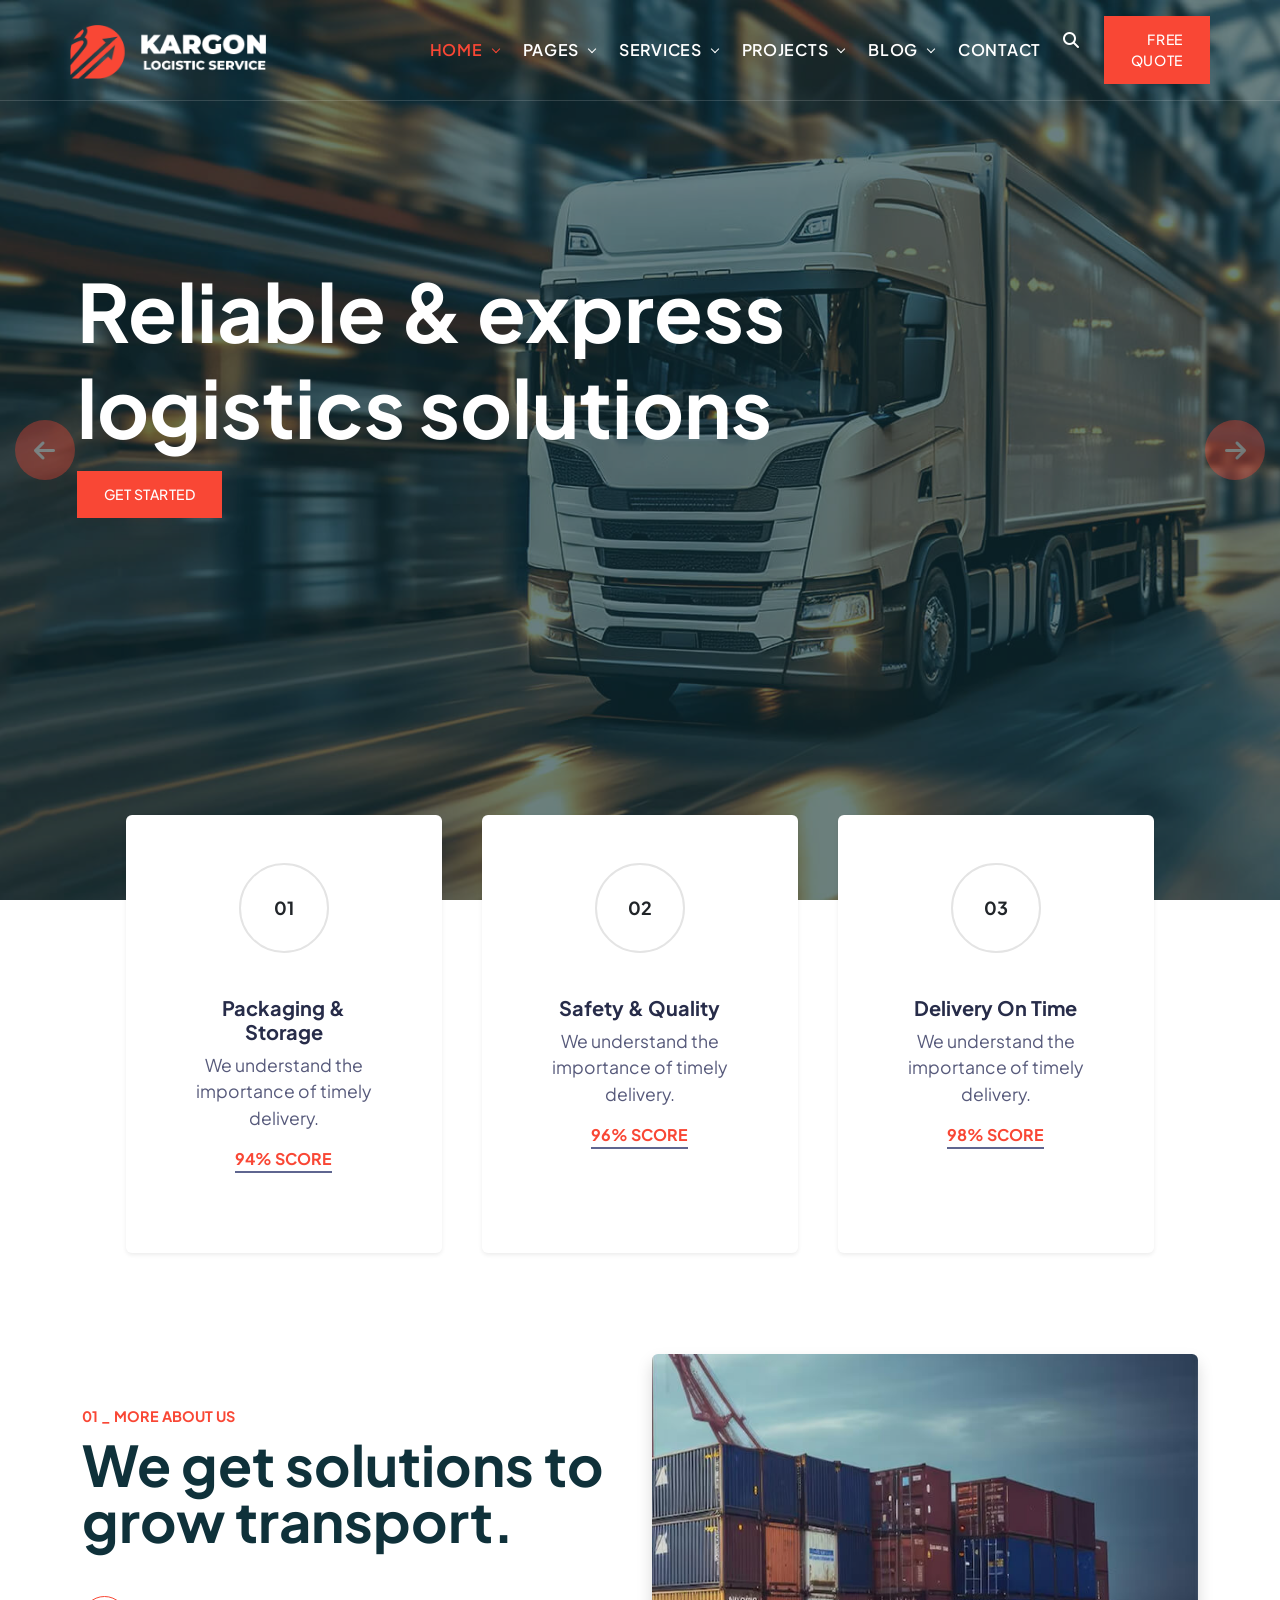
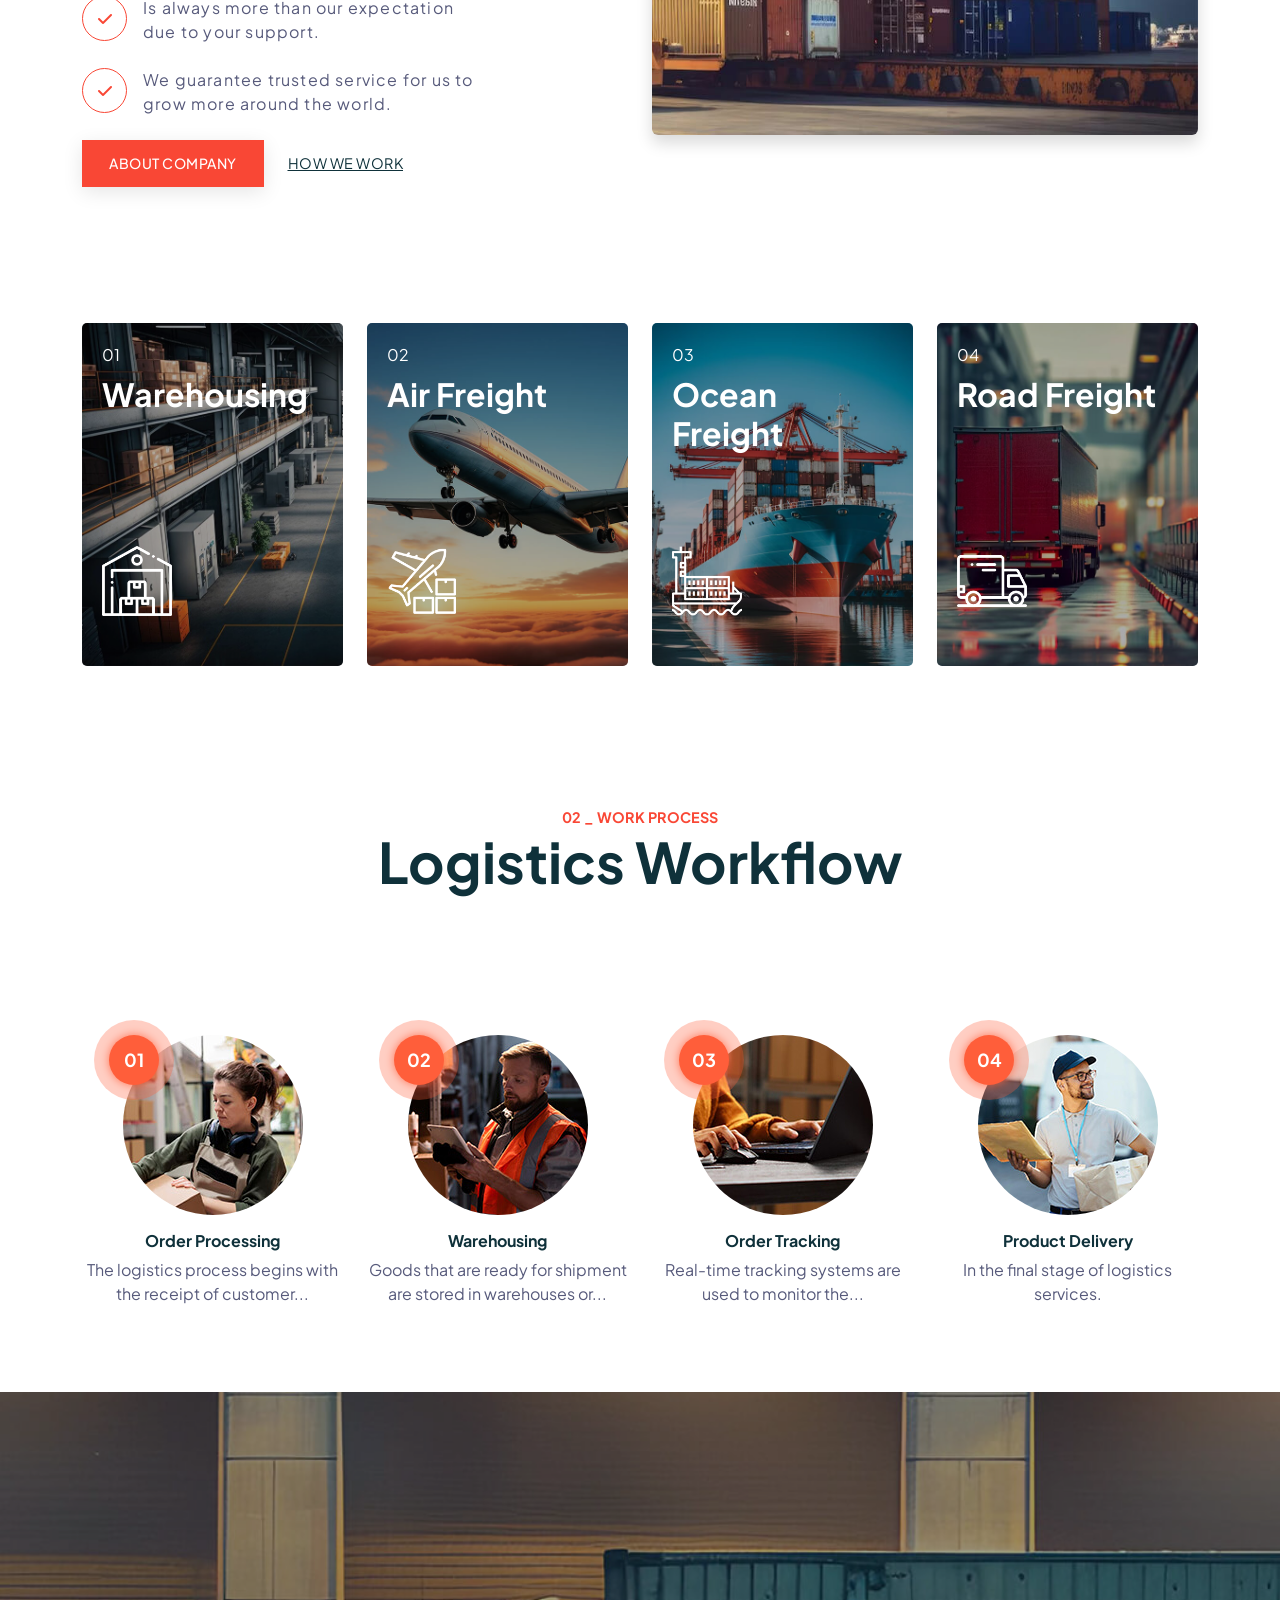
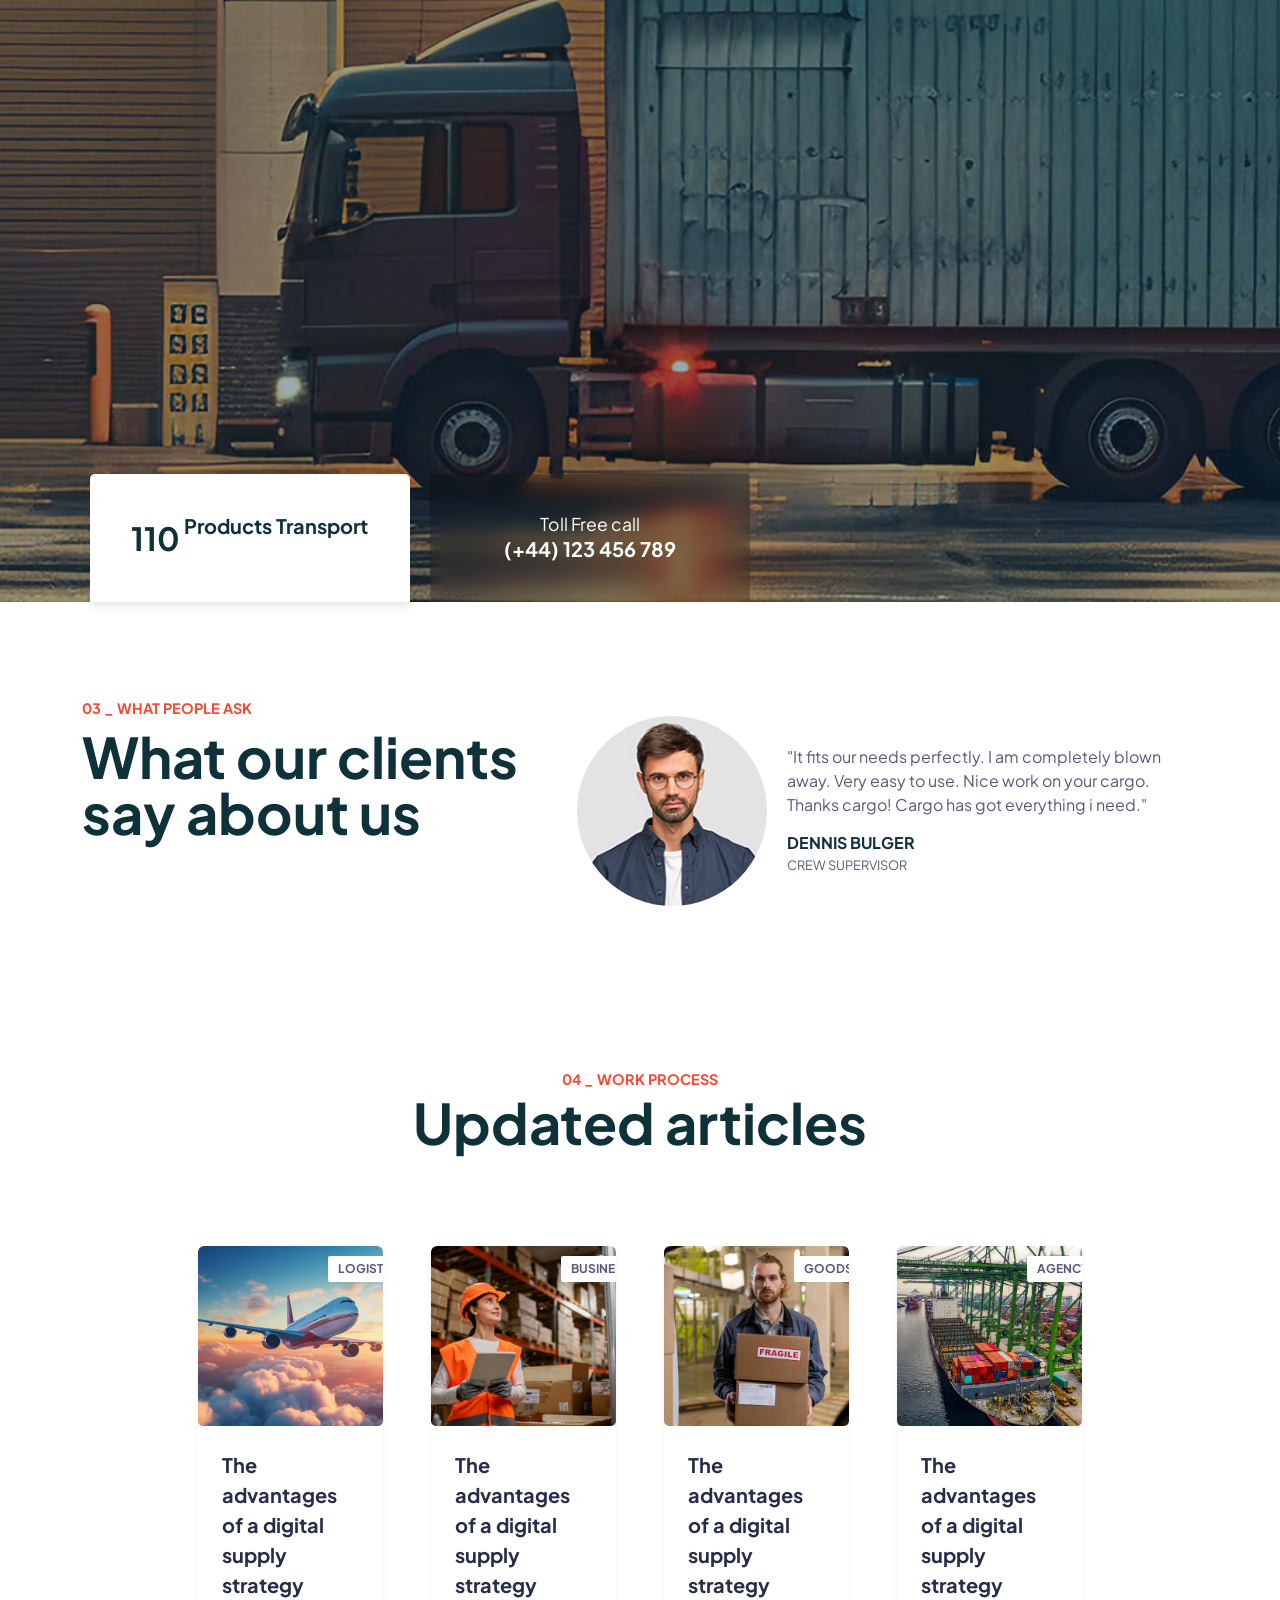
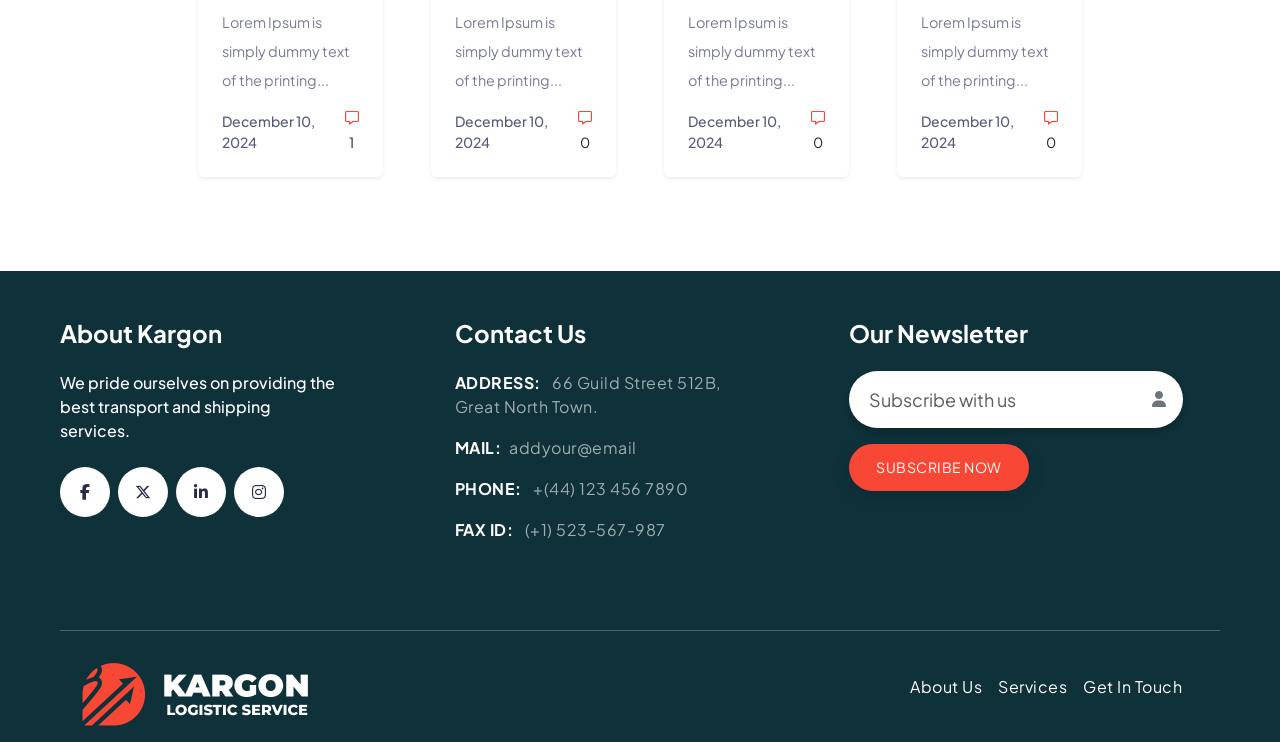
<file: index.html>
<!doctype html>
<html lang="en">

<head>
  <meta charset="utf-8">
  <meta name="viewport" content="width=device-width, initial-scale=1">
  <title>Website</title>
  <link href="https://cdn.jsdelivr.net/npm/bootstrap@5.3.3/dist/css/bootstrap.min.css" rel="stylesheet" />
  <link rel="stylesheet" href="https://cdnjs.cloudflare.com/ajax/libs/font-awesome/6.7.2/css/all.min.css">
  <link href="https://fonts.googleapis.com/css2?family=Inter:wght@100..900&family=Poppins:wght@100..900&display=swap"
    rel="stylesheet">
  <link rel="stylesheet" href="./css/style.css">
  <link rel="stylesheet" href="./css/media.css">
  <link rel="icon" type="image/x-icon" href="./images/fevicon.png">
</head>

<body>
  <!-- header start -->
  <header class="border-bottom border-color-light-white">
    <div class="container-sm px-0 py-2">
      <nav class="navbar navbar-expand-lg">
        <div class="row align-items-center w-100 d-flex justify-content-sm-between">
          <div class="col-6 col-md-3">
            <a class="navbar-brand" href="http://127.0.0.1:5500/">
              <img src="./images/Logo.png" alt="Logo" class="img-fluid mt-1">
            </a>
          </div>
          <div class="col-6 col-md-3 text-end d-lg-none">
            <span class="me-3">
              <i class="fa-solid fa-magnifying-glass mt-2 text-white"></i>
            </span>
            <button class="navbar-toggler custom-toggler border-0" type="button" data-bs-toggle="collapse"
              data-bs-target="#navbarNav" aria-controls="navbarNav" aria-expanded="false"
              aria-label="Toggle navigation">
              <span class="navbar-toggler-icon"></span>
            </button>
          </div>
          <div class="col-6 col-lg-6 collapse navbar-collapse" id="navbarNav">
            <ul class="navbar-nav me-auto  gap-4">
              <li class="nav-item dropdown">
                <a class="nav-link text-primary-hover text-uppercase downarrow active fw-semibold" href="#" id="navbarDropdownHome"
                  role="button" data-bs-toggle="dropdown" aria-expanded="false">
                  Home
                </a>
                <ul class="dropdown-menu" aria-labelledby="navbarDropdown1">
                  <li><a class="dropdown-item info-color fs-6 fw-semibold  active" href="#">Home 01</a></li>
                  <li><a class="dropdown-item info-color fs-6 fw-semibold" href="http://127.0.0.1:5500/Home2.html">Home 02 - Dark Menu</a></li>
                  <li><a class="dropdown-item info-color fs-6 fw-semibold" href="#">Home 03</a></li>
                </ul>
              </li>
              <li class="nav-item dropdown">
                <a class="nav-link text-primary-hover text-uppercase downarrow fw-semibold text-white text-primary-hover" href="#"
                  id="navbarDropdownHome" role="button" data-bs-toggle="dropdown" aria-expanded="false">
                  pages
                </a>
                <ul class="dropdown-menu" aria-labelledby="navbarDropdown2">
                  <li><a class="dropdown-item info-color fs-6 fw-semibold" href="#">About Us</a></li>
                  <li><a class="dropdown-item info-color fs-6 fw-semibold" href="#">Our History</a></li>
                  <li><a class="dropdown-item info-color fs-6 fw-semibold" href="#">Pricing</a></li>
                  <li><a class="dropdown-item info-color fs-6 fw-semibold" href="#">FAQ's</a></li>
                  <li>
                    <a class="dropdown-item info-color fs-6 fw-semibold" href="#">Our Team</a>
                    <ul class="dropdown-menu">
                      <li><a class="dropdown-item info-color fs-6 fw-semibold" href="#">Our Team</a></li>
                      <li><a class="dropdown-item info-color fs-6 fw-semibold" href="#">Team Details</a></li>
                    </ul>
                  </li>
                  <li><a class="dropdown-item info-color fs-6 fw-semibold" href="#">Testimonials</a></li>
                  <li><a class="dropdown-item info-color fs-6 fw-semibold" href="#">Clients</a></li>
                  <li><a class="dropdown-item info-color fs-6 fw-semibold" href="#">Others</a>
                    <ul class="dropdown-menu">
                      <li><a class="dropdown-item info-color fs-6 fw-semibold" href="#">Error 404 Page</a></li>
                      <li><a class="dropdown-item info-color fs-6 fw-semibold" href="#">Terms and Conditions</a></li>
                      <li><a class="dropdown-item info-color fs-6 fw-semibold" href="#">Privacy Policy</a></li>

                    </ul>
                  </li>
                </ul>
              </li>
              <li class="nav-item dropdown">
                <a class="nav-link text-primary-hover text-uppercase downarrow fw-semibold text-white text-primary-hover" href="#"
                  id="navbarDropdownHome" role="button" data-bs-toggle="dropdown" aria-expanded="false">
                  services
                </a>
                <ul class="dropdown-menu" aria-labelledby="navbarDropdown2">
                  <li><a class="dropdown-item info-color fs-6 fw-semibold" href="#">All Services</a></li>
                  <li><a class="dropdown-item info-color fs-6 fw-semibold" href="#">Warehousing</a></li>
                  <li><a class="dropdown-item info-color fs-6 fw-semibold" href="#">Air Freight</a></li>
                  <li><a class="dropdown-item info-color fs-6 fw-semibold" href="#">Ocen Freight</a></li>
                  <li><a class="dropdown-item info-color fs-6 fw-semibold" href="#">Road Freight</a></li>
                  <li><a class="dropdown-item info-color fs-6 fw-semibold" href="#">Rail Freight</a></li>
                  <li><a class="dropdown-item info-color fs-6 fw-semibold" href="#">Logistic Solution</a></li>
                </ul>
              </li>
              <li class="nav-item dropdown">
                <a class="nav-link text-primary-hover text-uppercase downarrow fw-semibold text-white text-primary-hover" href="#"
                  id="navbarDropdownHome" role="button" data-bs-toggle="dropdown" aria-expanded="false">
                  projects
                </a>
                <ul class="dropdown-menu" aria-labelledby="navbarDropdown2">
                  <li><a class="dropdown-item info-color fs-6 fw-semibold" href="#">Projects Grid</a>
                    <ul class="dropdown-menu">
                      <li><a class="dropdown-item info-color fs-6 fw-semibold" href="#">2 Columns</a></li>
                      <li><a class="dropdown-item info-color fs-6 fw-semibold" href="#">3 Columns - standard</a></li>
                      <li><a class="dropdown-item info-color fs-6 fw-semibold" href="#">4 Columns</a></li>
                    </ul>
                  </li>
                  <li><a class="dropdown-item info-color fs-6 fw-semibold" href="#">Project Details</a></li>
                </ul>
              </li>
              <li class="nav-item dropdown">
                <a class="nav-link text-primary-hover text-uppercase downarrow fw-semibold text-white text-primary-hover" href="#"
                  id="navbarDropdownHome" role="button" data-bs-toggle="dropdown" aria-expanded="false">
                  Blog
                </a>
                <ul class="dropdown-menu" aria-labelledby="navbarDropdown2">
                  <li><a class="dropdown-item info-color fs-6 fw-semibold" href="#">Blog Default</a></li>
                  <li><a class="dropdown-item info-color fs-6 fw-semibold" href="#">Blog Grid</a></li>
                  <li><a class="dropdown-item info-color fs-6 fw-semibold" href="#">Blog Details</a></li>
                </ul>
              </li>
              <li class="nav-item dropdown">
                <a class="nav-link text-primary-hover text-uppercase fw-semibold text-white" href="#" id="navbarDropdownHome" role="button"
                  data-bs-toggle="dropdown" aria-expanded="false">
                  contact
                </a>
              </li>
            </ul>
          </div>
        </div>
        <div class="col-12 col-lg-3 text-end right-section">
          <ul class="d-flex justify-content-end navbar-nav">
            <li class="nav-item">
              <a class="nav-link text-primary-hover" href="/" id="search-toggle">
                <span class="me-3">
                  <i class="fa-solid fa-magnifying-glass mt-2 text-white"></i>
                </span>
              </a>
            </li>
            <li class="d-none d-xl-inline-block"><a class="primary-btn md text-white bg-color text-uppercase text-decoration-none fw-medium" href="/"><span>Free
                  Quote</span></a></li>
          </ul>
        </div>
      </nav>
    </div>
  </header>
  <!-- header end -->
  <!-- Banner start -->
  <section>
    <div id="carouselExampleFade" class="carousel slide carousel-fade" data-bs-ride="carousel" data-bs-interval="2000">
      <div class="carousel-inner background-carousel">
        <div class="carousel-item carousel-item1 active">
          <div class="carousel-overlay"></div>
          <div class="carousel-caption d-md-block">
            <h1 class="mb-3 fw-bold custom-font-size">Reliable & express <br> logistics solutions</h1>
           <a class="primary-btn md text-white bg-color text-uppercase text-decoration-none fw-medium" href="/"><span> get started</span></a>
          </div>
        </div>
        <div class="carousel-item carousel-item2">
          <div class="carousel-overlay"></div>
          <div class="carousel-caption d-md-block">
            <h1 class="mb-3 fw-bold custom-font-size">Transport your <br> cargo everywhere</h1>
           <a class="primary-btn md text-white bg-color text-uppercase text-decoration-none fw-medium" href="/"><span> get started</span></a>

          </div>
        </div>
        <div class="carousel-item carousel-item3">
          <div class="carousel-overlay"></div>
          <div class="carousel-caption d-md-block">
            <h1 class="mb-3 fw-bold custom-font-size">Provide simple <br> warehousing</h1>

           <a class="primary-btn md text-white bg-color text-uppercase text-decoration-none fw-medium" href="/"><span> get started</span></a>
          </div>
        </div>
      </div>
      <button class="carousel-control-prev slider-btn" type="button" data-bs-target="#carouselExampleFade"
        data-bs-slide="prev">
        <i class="fa-solid fa-arrow-left bg-color"></i>
        <span class="visually-hidden">Previous</span>
      </button>
      <button class="carousel-control-next slider-btn" type="button" data-bs-target="#carouselExampleFade"
        data-bs-slide="next">
        <i class="fa-solid fa-arrow-right bg-color"></i>
        <span class="visually-hidden">Next</span>

      </button>
    </div>
  </section>
  <!-- Banner end -->
  <!-- Banner-cards-section-start -->
  <section>
    <div class="custom-class">
      <div class="container-sm">
        <div class="row text-center mx-lg-4">
          <div class="col-12 col-md-6 col-lg-4 mb-3">
            <div class="card text-center border-radius-5 h-100 border-0 shadow-sm p-5 custom-card">
              <div class="feature-number">
                <span class="text-dark fw-bolder">01</span>
              </div>
              <div class="card-body">
                <h3 class="info-color fs-5 fw-bolder">Packaging & Storage</h3>
                <p class="display-28 text-light">
                  We understand the <br> importance of timely delivery.
                </p>
                <p class="text-uppercase fw-bolder d-inline-block primary-color second-para">
                  94% Score
                </p>
              </div>
            </div>
          </div>
          <div class="col-12 col-md-6 col-lg-4 mb-3">
            <div class="card text-center border-radius-5 h-100 border-0 shadow-sm p-5 custom-card">
              <div class="feature-number">
                <span class="text-dark fw-bolder">02</span>
              </div>
              <div class="card-body">
                <h3 class="info-color fs-5 fw-bolder">Safety & Quality</h3>
                <p class="display-28 text-light">
                  We understand the <br> importance of timely delivery.
                </p>
                <p class="text-uppercase fw-bolder d-inline-block primary-color second-para">
                  96% Score
                </p>
              </div>
            </div>
          </div>
          <div class="col-12 col-md-6 col-lg-4 mb-3">
            <div class="card text-center border-radius-5 h-100 border-0 shadow-sm p-5 custom-card">
              <div class="feature-number">
                <span class="text-dark fw-bolder">03</span>
              </div>
              <div class="card-body">
                <h3 class="info-color fs-5 fw-bolder">Delivery On Time</h3>
                <p class="display-28 text-light">
                  We understand the <br> importance of timely delivery.
                </p>
                <p class="text-uppercase fw-bolder d-inline-block primary-color second-para">
                  98% Score
                </p>
              </div>
            </div>
          </div>
        </div>
      </div>
    </div>
  </section>
  <!-- Banner-cards-section-end -->
  <!-- more-about-section-start -->
  <section>
    <div class="container">
      <div class="row">
        <div class="col-12 col-md-6 lh-4 pb-5 hidden">
          <div class="left-content">
            <span class="primary-color text-uppercase fw-bold lh-1 display-30 mb-5">
              01 _ more about us
            </span>
            <h2 class="heading-color display-4 fw-bolder lh-1 mt-2 mb-5">
              We get solutions to grow transport.
            </h2>
          </div>
          <div class="about-sec-service d-flex gap-3 mt-4 mb-4">
            <i class="fa-solid fa-check primary-color"></i>
            <div class="about-sec-service-list">
              <p class="mb-0 w-xl-70 w-xxl-55 text-light">
                Is always more than our expectation <br /> due to your support.
              </p>
            </div>

          </div>
          <div class="about-sec-service d-flex gap-3 mt-4 mb-4">
            <i class="fa-solid fa-check primary-color"></i>
            <div class="about-sec-service-list">
              <p class="mb-0 w-xl-70 w-xxl-55 text-light">
                We guarantee trusted service for us to <br> grow more around the world.
              </p>
            </div>

          </div>
          <div class="about-btn-sec mt-4 mb-3 gap-4 d-flex">
            <a class="primary-btn md text-white bg-color text-uppercase text-decoration-none fw-medium" href="/"><span>About Company</span></a>
            <a href="/" class="link align-items-center d-flex text-uppercase display-30 text-primary-hover">How we
              work</a>
          </div>
        </div>
        <div class="col-12 col-md-6 text-center">
          <div class="right-image">
            <img src="./images/About.jpg" alt="About" class="img-fluid rounded shadow" />
          </div>
        </div>
      </div>

    </div>

  </section>

  <!-- more-about-section-end -->
  <!-- hover-cards-start -->
  <section>
    <div class="container mt-5 mb-5 text-center hidden">
      <div class="row">
        <div class="col-12 col-sm-8 col-md-6 col-xl-3 mt-4 mx-auto">
          <div class="card-style04">
            <img src="./images/service-11.jpg" alt="Card Image">
            <div class="opacity-light"></div>
            <div class="card-overlay"></div>
            <div class="card-content">
              <div class="card-custom-1 text-start">
                <span class="text-white d-block mb-2 position-relative z-index-1">01</span>
                <h5 class="fw-bolder text-white mt-2 fs-2 text-primary-hover"><a href="#"
                    class="text-white text-decoration-none">Warehousing</a></h5>
                <div class="card-hover-icon">
                  <img src="./images/icon-10.png" alt="Icon" width="50">
                </div>
              </div>
              <div class="card-data">
                <p class="card-text">It must be aligned within a firm to have the most efficient effect.</p>
                <a href="/"
                  class="link align-items-center d-flex text-uppercase text-primary-hover text-white display-30 fw-semibold">Read
                  More</a>
              </div>
            </div>
          </div>
        </div>
        <div class="col-12 col-sm-8 col-md-6 col-xl-3 mt-4 mx-auto">
          <div class="card-style04">
            <img src="./images/service-12.jpg" alt="Card Image">
            <div class="opacity-light"></div>
            <div class="card-overlay"></div>
            <div class="card-content">
              <div class="card-custom-1 text-start">
                <span class="text-white d-block mb-2 position-relative z-index-1">02</span>
                <h5 class="fw-bolder text-white mt-2 fs-2 text-primary-hover"><a href="#"
                    class="text-white text-decoration-none">Air Freight</a></h5>
                <div class="card-hover-icon">
                  <img src="./images/icon-11.png" alt="Icon" width="50">
                </div>
              </div>
              <div class="card-data">
                <p class="card-text">It must be aligned within a firm to have the most efficient effect.</p>
                <a href="/"
                  class="link align-items-center d-flex text-uppercase text-primary-hover text-white display-30 fw-semibold">Read
                  More</a>
              </div>
            </div>
          </div>
        </div>
        <div class="col-12 col-sm-8 col-md-6 col-xl-3 mt-4 mx-auto">
          <div class="card-style04">
            <img src="./images/service-13.jpg" alt="Card Image">
            <div class="opacity-light"></div>
            <div class="card-overlay"></div>
            <div class="card-content">
              <div class="card-custom-1 text-start">
                <span class="text-white d-block mb-2 position-relative z-index-1">03</span>
                <h5 class="fw-bolder text-white mt-2 fs-2 text-primary-hover"><a href="#"
                    class="text-white text-decoration-none">Ocean Freight</a></h5>
                <div class="card-hover-icon">
                  <img src="./images/icon-12.png" alt="Icon" width="50">
                </div>
              </div>
              <div class="card-data">
                <p class="card-text">It must be aligned within a firm to have the most efficient effect.</p>
                <a href="/"
                  class="link align-items-center d-flex text-uppercase text-primary-hover text-white display-30 fw-semibold">Read
                  More</a>
              </div>
            </div>
          </div>
        </div>
        <div class="col-12 col-sm-8 col-md-6 col-xl-3 mt-4 mx-auto">
          <div class="card-style04">
            <img src="./images/service-14.jpg" alt="Card Image">
            <div class="opacity-light"></div>
            <div class="card-overlay"></div>
            <div class="card-content">
              <div class="card-custom-1 text-start">
                <span class="text-white d-block mb-2 position-relative z-index-1">04</span>
                <h5 class="fw-bolder text-white mt-2 fs-2 text-primary-hover"><a href="#"
                    class="text-white text-decoration-none">Road Freight</a></h5>
                <div class="card-hover-icon">
                  <img decoding="async" src="./images/icon-13.png" alt="Icon" width="50">
                </div>
              </div>
              <div class="card-data">
                <p class="card-text">It must be aligned within a firm to have the most efficient effect.</p>
                <a href="/"
                  class="link align-items-center d-flex text-uppercase text-primary-hover text-white display-30 fw-semibold">Read
                  More</a>
              </div>
            </div>
          </div>
        </div>
      </div>
    </div>
  </section>
  <!-- hover-cards-end -->
  <!-- Logistics workflow sec start -->
  <section class="py-5 hidden">
    <div class="container">
      <div class="row justify-content-center text-center my-5">
        <div class="col-12">
          <span class="primary-color text-uppercase fw-bold lh-1 display-30 d-block mb-2">
            02 _ Work Process
          </span>
          <h2 class="heading-color display-4 fw-bolder lh-1 mt-2 mb-5">
            Logistics Workflow
          </h2>
        </div>
      </div>
      <div class="workflow-section hidden mb-4">
        <div class="row justify-content-center g-4">
          <div class="col-12 col-sm-6 col-md-4 col-xl-3">
            <div class="workflow-step text-center position-relative">
              <div class="step-number text-white">01</div>
              <img src="./images/process-01.jpg" alt="Order Processing" class="step-image rounded-circle mb-3">
              <h4 class="step-title fs-6 fw-bolder heading-color">Order Processing</h4>
              <p class="step-text text-light">The logistics process begins with the receipt of customer...</p>
            </div>
          </div>
          <div class="col-12 col-sm-6 col-md-4 col-xl-3">
            <div class="workflow-step text-center position-relative">
              <div class="step-number text-white">02</div>
              <img src="./images/process-02.jpg" alt="Warehousing" class="step-image rounded-circle mb-3">
              <h4 class="step-title fs-6 fw-bolder heading-color">Warehousing</h4>
              <p class="step-text text-light">Goods that are ready for shipment are stored in warehouses or...</p>
            </div>
          </div>
          <div class="col-12 col-sm-6 col-md-4 col-xl-3">
            <div class="workflow-step text-center position-relative">
              <div class="step-number text-white">03</div>
              <img src="./images/process-03.jpg" alt="Order Tracking" class="step-image rounded-circle mb-3">
              <h4 class="step-title fs-6 fw-bolder heading-color">Order Tracking</h4>
              <p class="step-text text-light">Real-time tracking systems are used to monitor the...</p>
            </div>
          </div>
          <div class="col-12 col-sm-6 col-md-4 col-xl-3">
            <div class="workflow-step text-center position-relative">
              <div class="step-number text-white">04</div>
              <img src="./images/process-04.jpg" alt="Product Delivery" class="step-image rounded-circle mb-3">
              <h4 class="step-title fs-6 fw-bolder heading-color">Product Delivery</h4>
              <p class="step-text text-light">In the final stage of logistics services.</p>
            </div>
          </div>
        </div>
      </div>
    </div>
  </section>
  <!-- Logistics workflow sec end -->
  <!-- products-transport-strat -->
  <section>
    <div class="container-fluid py-5 hidden" id="counterSection">
      <div class="row">
        <div class="col-12 Transport-sec">
          <div class="counter-section">
            <div class="counter-box" data-aos="fade-up">
              <span class="counter heading-color fs-2 fw-bolder" data-target="426">0</span>
              <h5 class="heading-color fw-bolder fs-5">Products Transport</h5>
            </div>
            <div class="counter-box1" data-aos="fade-up" data-aos-delay="200">
              <small class="text-white display-28">Toll Free call</small>
              <h5 class="mb-0 text-white fw-bolder">(+44) 123 456 789</h5>
            </div>
          </div>
        </div>
      </div>
    </div>
  </section>
  <!-- products-transport-end -->
  <!-- what-people-ask-sec-start -->
  <section class="testimonials-section py-5 my-5">
    <div class="container">
      <div class="row">
        <div class="col-md-5">
          <div class="left-content">
            <span class="primary-color text-uppercase fw-bold lh-1 display-30 mb-5">
              03 _ what people ask
            </span>
            <h2 class="heading-color display-4 fw-bolder lh-1 mt-2 mb-5">
              What our clients say about us
            </h2>
          </div>
        </div>
        <div class="col-md-7">
          <div id="testimonialCarousel" class="carousel slide" data-bs-ride="carousel">
            <div class="carousel-inner">
              <div class="carousel-item active">
                <div class="testimonial-card">
                  <div class="testimonial-img">
                    <img src="./images/avatar-05.jpg" alt="User 1">
                  </div>
                  <div class="testimonial-text">
                    <p class=" w-lg-85 text-light">"It fits our needs perfectly. I am completely blown away. Very easy
                      to use. Nice work on your cargo. Thanks cargo! Cargo has got everything i need."</p>
                    <h4 class="fs-6 heading-color text-uppercase fw-bolder mb-0">Dennis Bulger</h4>
                    <span class="text-muted small text-uppercase display-31 text-light">Crew Supervisor</span>
                  </div>
                </div>
              </div>
              <div class="carousel-item">
                <div class="testimonial-card">
                  <div class="testimonial-img">
                    <img src="./images/avatar-06.jpg" alt="User 2">
                  </div>
                  <div class="testimonial-text">
                    <p class="text-light">"I love your system. I have gotten at least 50 times the value from cargo. We
                      have no regrets! I will recommend you to my colleagues."</p>
                    <h4 class="fs-6 heading-color text-uppercase fw-bolder mb-0">John Horrocks</h4>
                    <span class="text-muted small text-uppercase display-31 text-light">Loadmaster</span>
                  </div>
                </div>
              </div>
              <div class="carousel-item">
                <div class="testimonial-card">
                  <div class="testimonial-img">
                    <img src="./images/avatar-07.jpg" alt="User 3">
                  </div>
                  <div class="testimonial-text">
                    <p class="text-light">"It really saves me time and effort. Cargo is exactly what our business has
                      been lacking. I will let my mum know about this, she could really make use of cargo!"</p>
                    <h4 class="fs-6 heading-color text-uppercase fw-bolder mb-0">Kristin Dixon</h4>
                    <span class="text-muted small text-uppercase display-31 text-light">Relations Specialistr</span>
                  </div>
                </div>
              </div>
            </div>
          </div>
        </div>
      </div>
    </div>
  </section>
  <!-- what-people-ask-sec-end -->
  <!-- updates-articles-strat -->
  <section class="hidden">
    <div class="container">
      <div class="row justify-content-center text-center my-5">
        <div class="col-12">
          <span class="primary-color text-uppercase fw-bold lh-1 display-30 d-block mb-2">
            04 _ Work Process
          </span>
          <h2 class="heading-color display-4 fw-bolder lh-1 mt-2 mb-5">
            Updated articles
          </h2>
        </div>
      </div>
      <div class="row justify-content-center gx-lg-5 pb-5">
        <div class="col-12 col-lg-2 col-sm-6 col-md-3 mb-5 articles-cards">
          <div class="card blog-card h-100 shadow-sm border-0">
            <div class="card-img position-relative overflow-hidden">
              <img src="../images/blog-01.jpg" class="rounded-top" alt="Digital Supply Strategy">
              <span
                class="badge bg-white text-dark position-absolute category-badge text-light text-primary-hover">LOGISTIC</span>
            </div>
            <div class="card-body p-4">
              <h4 class="card-title fw-bold info-color display-32 text-primary-hover lh-base">The advantages of a
                digital supply strategy</h4>
              <p class="card-text text-muted mb-3 lh-lg display-30 text-light">Lorem Ipsum is simply dummy text of the
                printing...</p>
              <div class="blog-author">
                <div class="me-auto">
                  <span class="blog-date text-light">December 10, <br> 2024</span>
                  <div class="author-name">
                    <a href="#" class="text-light text-primary-hover" rel="author">admin</a>
                  </div>
                </div>
                <div class="blog-like">
                  <i class="fa-regular fa-message primary-color"></i>
                  <span class="font-weight-600 align-middle">1</span>
                </div>
              </div>
            </div>
          </div>
        </div>
        <div class="col-12 col-lg-2 col-sm-6 col-md-3 mb-5 articles-cards">
          <div class="card blog-card h-100 shadow-sm border-0">
            <div class="card-img position-relative overflow-hidden">
              <img src="../images/blog-02.jpg" class="rounded-top" alt="Digital Supply Strategy">
              <span
                class="badge bg-white text-dark position-absolute category-badge text-light text-primary-hover">BUSINESS</span>
            </div>
            <div class="card-body p-4">
              <h4 class="card-title fw-bold info-color display-32 text-primary-hover lh-base">The advantages of a
                digital supply strategy</h4>
              <p class="card-text text-muted mb-3 lh-lg display-30 text-light">Lorem Ipsum is simply dummy text of the
                printing...</p>
              <div class="blog-author">
                <div class="me-auto">
                  <span class="blog-date text-light">December 10, <br> 2024</span>
                  <div class="author-name">
                    <a href="#" class="text-light text-primary-hover" rel="author">admin</a>
                  </div>
                </div>
                <div class="blog-like">
                  <i class="fa-regular fa-message primary-color"></i>
                  <span class="font-weight-600 align-middle">0</span>
                </div>
              </div>
            </div>
          </div>
        </div>
        <div class="col-12 col-lg-2 col-sm-6 col-md-3 mb-5 articles-cards">
          <div class="card blog-card h-100 shadow-sm border-0">
            <div class="card-img position-relative overflow-hidden">
              <img src="../images/blog-03.jpg" class="rounded-top" alt="Digital Supply Strategy">
              <span
                class="badge bg-white text-dark position-absolute category-badge text-light text-primary-hover">GOODS</span>
            </div>
            <div class="card-body p-4">
              <h4 class="card-title fw-bold info-color display-32 text-primary-hover lh-base">The advantages of a
                digital supply strategy</h4>
              <p class="card-text text-muted mb-3 lh-lg display-30 text-light">Lorem Ipsum is simply dummy text of the
                printing...</p>
              <div class="blog-author">
                <div class="me-auto">
                  <span class="blog-date text-light">December 10, <br> 2024</span>
                  <div class="author-name">
                    <a href="#" rel="author" class="text-light text-primary-hover">admin</a>
                  </div>
                </div>
                <div class="blog-like">
                  <i class="fa-regular fa-message primary-color"></i>
                  <span class="font-weight-600 align-middle">0</span>
                </div>
              </div>
            </div>
          </div>
        </div>
        <div class="col-12 col-lg-2 col-sm-6 col-md-3 mb-5 articles-cards">
          <div class="card blog-card h-100 shadow-sm border-0">
            <div class="card-img position-relative overflow-hidden">
              <img src="../images/blog-04.jpg" class="rounded-top" alt="Digital Supply Strategy">
              <span
                class="badge bg-white text-dark position-absolute category-badge text-light text-primary-hover">AGENCY</span>
            </div>
            <div class="card-body p-4">
              <h4 class="card-title fw-bold info-color display-32 text-primary-hover lh-base">The advantages of a
                digital supply strategy</h4>
              <p class="card-text text-muted mb-3 lh-lg display-30 text-light">Lorem Ipsum is simply dummy text of the
                printing...</p>
              <div class="blog-author">
                <div class="me-auto">
                  <span class="blog-date text-light">December 10, <br> 2024</span>
                  <div class="author-name">
                    <a href="#" rel="author" class="text-light text-primary-hover">admin</a>
                  </div>
                </div>
                <div class="blog-like">
                  <i class="fa-regular fa-message primary-color"></i>
                  <span class="font-weight-600 align-middle">0</span>
                </div>
              </div>
            </div>
          </div>
        </div>
      </div>
    </div>
  </section>
  <!-- updates-articles-end -->
  <!-- Footer-start -->
  <footer class="bg-secondary text-light mt-5 border-bottom-">
    <div class="container-fluid">
      <div class="row p-lg-5 ">
        <div class="col-12 col-md-3 col-lg-4">
          <h3 class="mb-4 text-white fw-bolder fs-4">About Kargon</h3>
          <p class="w-75 text-white fw-medium lh-base">We pride ourselves on providing the best transport and shipping
            services.</p>
          <div class="social-icon w-75">
            <ul class="list-unstyled d-flex mt-4 mb-4">
              <li class="me-2"><a href="/"> <i class="fa-brands fa-facebook-f text-primary-hover"></i></a></li>
              <li class="me-2"><a href="/"><i class="fa-brands fa-x-twitter text-primary-hover"></i></a></li>
              <li class="me-2"><a href="/"><i class="fa-brands fa-linkedin-in text-primary-hover"></i></a></li>
              <li class="me-2"><a href="/"><i class="fa-brands fa-instagram text-primary-hover"></i></a></li>
            </ul>
          </div>
        </div>
        <div class="col-12 col-md-3 col-lg-4">
          <h3 class="mb-4 text-white fw-bolder fs-4">Contact Us</h3>
          <ul class="list-unstyled mt-4 mb-4">
            <li class="me-2 lh-base"><span class="text-uppercase fw-bold pe-2 text-white fs-6">Address:</span>
              66 Guild Street 512B, <br> Great North Town.
            </li>
            <li class="me-2"><span class="text-uppercase fw-bold pe-2 text-white fs-6">Mail:</span>addyour@email
            </li>
            <li class="me-2">
              <span class="text-uppercase fw-bold pe-2 text-white fs-6">Phone:</span>
              +(44) 123 456 7890
            </li>
            <li class="me-2">
              <span class="text-uppercase fw-bold pe-2 text-white fs-6">Fax Id:</span>
              (+1) 523-567-987
            </li>
          </ul>
        </div>
        <div class="col-12 col-md-3 col-lg-4">
          <h3 class="mb-4 text-white fw-bolder fs-4">Our Newsletter</h3>
          <div class="input-group my-3 rounded-5">
            <input type="text" class="form-control newsletter-input rounded-5" placeholder="Subscribe with us">
            <span class="input-group-text">
              <i class="fa fa-user position-relative right-5 translate-middle text-secondary heading-color"></i>
            </span>
          </div>
          <a class="primary-btn md text-white bg-color text-uppercase rounded-5 text-decoration-none" href="/"><span>Subscribe Now</span></a>
        </div>
      </div>
      <hr class="text-white mx-5">
      <div class="container">
        <div class="row align-items-center py-3">
            <div class="col-md-6 col-12 text-center text-md-start">
                <a class="navbar-brand" href="http://127.0.0.1:5500/">
                    <img src="./images/Logo.png" alt="Logo" class="img-fluid">
                </a>
            </div>

            <div class="col-md-6 col-12">
                <ul class="list-unstyled d-flex justify-content-md-end justify-content-center flex-wrap mt-3 mt-md-0">
                    <li class="me-3 lh-base mb-0">
                        <a class="text-white text-decoration-none text-primary-hover" href="/">About Us</a>
                    </li>
                    <li class="me-3 lh-base mb-0">
                        <a class="text-white text-decoration-none text-primary-hover" href="/">Services</a>
                    </li>
                    <li class="me-3 lh-base mb-0">
                        <a class="text-white text-decoration-none text-primary-hover" href="/">Get In Touch</a>
                    </li>
                </ul>
            </div>
        </div>
    </div>
    </div>
  </footer>
  <!-- Footer-end -->
  <script src="https://cdn.jsdelivr.net/npm/bootstrap@5.3.3/dist/js/bootstrap.bundle.min.js"></script>
  <script>
    document.addEventListener("DOMContentLoaded", () => {
      const toggler = document.querySelector(".navbar-toggler");

      toggler.addEventListener("click", function () {
        this.classList.toggle("open");
      });
    });
  </script>
  <script>
    window.addEventListener("scroll", function () {
        const header = document.querySelector("header");
        const logo = document.querySelector(".navbar-brand img");
        if (window.scrollY > 50) {
            header.classList.add("scrolled");
            logo.src = "./images/Logo2.png";
        } else {
            header.classList.remove("scrolled");
            logo.src = "./images/Logo.png";
        }
    });
</script>
  <script>
    document.addEventListener("DOMContentLoaded", () => {
      const elements = document.querySelectorAll(".hidden");

      const scrollHandler = () => {
        elements.forEach((el) => {
          const rect = el.getBoundingClientRect();
          if (rect.top < window.innerHeight - 100) {
            el.classList.add("animate-move-up");
          }
        });
      };

      window.addEventListener("scroll", scrollHandler);
      scrollHandler();
    });
  </script>
  <script>
    document.addEventListener("DOMContentLoaded", () => {
      document.querySelectorAll(".counter").forEach(counter => {
        const target = +counter.dataset.target;
        let count = 0, speed = target / 100;

        const updateCounter = () => {
          count < target ? (counter.innerText = Math.floor(count += speed), requestAnimationFrame(updateCounter)) : counter.innerText = target;
        };

        new IntersectionObserver((entries, observer) => {
          if (entries[0].isIntersecting) {
            updateCounter();
            observer.unobserve(counter);
          }
        }, { threshold: 0.5 }).observe(counter);
      });
    });
  </script>
  <script>
    let currentIndex = 0;
    function changeSlide() {
      const slides = document.querySelectorAll(".slide");
      const totalSlides = slides.length;
      slides.forEach((slide, index) => {
        slide.classList.remove("active");
        if (index === currentIndex) {
          slide.classList.add("active");
        }
      });
      currentIndex = (currentIndex + 1) % totalSlides;
    }
    setInterval(changeSlide, 3000);
  </script>
</body>
</html>
</file>
<file: css/style.css>
@import url('https://fonts.googleapis.com/css2?family=Inter:ital,opsz,wght@0,14..32,100..900;1,14..32,100..900&family=Montserrat:ital,wght@0,100..900;1,100..900&family=Oswald:wght@200..700&family=Plus+Jakarta+Sans:ital,wght@0,200..800;1,200..800&family=Sofia+Sans:ital,wght@0,1..1000;1,1..1000&display=swap');

 *{
    margin: 0%;
    padding: 0%;
    font-family: 'Plus Jakarta Sans', sans-serif;
}
.bg-color{
    background-color: #f94735;
}
.bg-secondary {
  background: rgb(15, 49, 58) !important;
}
.primary-color{
    color: #f94735;
}
.secondery-color{
    background-color: #fff;
}
.info-color{
    color: #272c49;
}
.text-light{
    color: #575a7b !important;
}
.text-primary-hover:hover {
    color: #f94735 !important;
}
.heading-color{
color:#0f313a;
}
.display-28{
    font-size: 1.1rem;
}
.display-30{
    font-size: 0.9rem;
}
.display-31{
  font-size: 0.8rem;
}
.col-lg-2{
  width: 20%;
}
.display-32{
  font-size: 1.25rem;
}
.display-33 {
  font-size: 1.2rem;
}
.custom-font-size {
  font-size: 5rem;
}
.custom-font-size1 {
  font-size: 4rem;
}
.bg-none {
  background: none !important;
}
.display-5 {
  font-size: 44px;
}
/* header start */
header{
    position: fixed;
    z-index: 2;
    width: 100%;
}
.border-color-light-white {
    border-color: rgba(255, 255, 255, 0.15) !important;
}
.navbar-brand img {
    max-height: 63px;
    transition-duration: 0.5s;
}
.primary-btn {
    font-size: 14px;
    padding: 13px 27px !important;
    display: inline-block;
    letter-spacing: 0.5px;
    -webkit-transition: all 0.3s ease-in-out;
    transition: all 0.3s ease-in-out;
    -webkit-box-shadow: 0 5px 20px rgba(0, 0, 0, 0.1);
    box-shadow: 0 5px 20px rgba(0, 0, 0, 0.1);
}
.primary-btn:hover {
    -webkit-box-shadow: 0 8px 30px 0 rgba(0, 0, 0, 0.15);
    box-shadow: 0 8px 30px 0 rgba(0, 0, 0, 0.15);
    -webkit-transform: translate3d(0, -2px, 0);
    transform: translate3d(0, -2px, 0);
}
.navbar-nav .nav-link.downarrow:after {
    position: absolute;
    top: 16px;
    right: -8px;
    content: "";
    border-style: solid;
    border-width: 0 1px 1px 0;
    display: block;
    height: 6px;
    transform: rotate(45deg);
    transition: border 0.3s ease 0s;
    width: 6px;
}
ul.navbar-nav {
    margin-left: 132px;
}
.navbar-nav li a{
    letter-spacing: 0.7px;
}
ul.dropdown-menu a.dropdown-item.active {
    color: #f94735 !important;
    background-color: #fff !important;
}
.dropdown-menu li {
    padding: 10px;
}
.navbar-nav .nav-link.active, .navbar-nav .nav-link.show{
    color: #f94735;
}
  ul.dropdown-menu li {
    display: block;
    position: relative;
    width: 230px;
  }
  ul.dropdown-menu li ul.dropdown-menu {
    display: none;
    position: absolute;
    left: 100%;
    top: 0;
    padding: 0;
    margin: 0;
  }
  ul.dropdown-menu li:hover > ul.dropdown-menu {
    display: block; 
  }
.dropdown-menu a.dropdown-item.active{
    color: #f94735;
}
header.scrolled {
    background-color: white; 
    border-bottom: 1px solid #ddd; 
    transition: background-color 0.3s, color 0.3s;
    box-shadow: 0px 4px 6px rgba(0, 0, 0, 0.1); 
  }
  header.scrolled .nav-link {
    color: #272c49!important; 
  }
  header.scrolled .fa-magnifying-glass {
    color: #272c49!important; 
  }
  header.scrolled .navbar-nav .nav-link.active {
    color: #f94735!important;
}
/* header end */
/* banner start */
.carousel-item1 {
    background-image: url('../images/slide-01.jpg');
}
.carousel-item2 {
    background-image: url('../images/slide-02.jpg'); 
}
.carousel-item3 {
    background-image: url('../images/slide-03.jpg');
}
.carousel-item:before {
    content: '';
    position: absolute;
    width: 100%;
    height: 100%;
    top: 0;
    left: 0;
    z-index: 1;
}
.background-carousel .carousel-item {
    position: relative;
    min-height: 100vh;
    background-repeat: no-repeat;
    background-size: cover;
    background-position: center;
}
.carousel-overlay {
    content: '';
    position: absolute;
    width: 100%;
    height: 100%;
    top: 0;
    left: 0;
    background: rgba(15, 49, 58, 0.61); 
    z-index: 1;
}
.carousel-caption {
    height: 50vh;
    position: absolute;
    top: 27%;
    left: 6%;
    z-index: 2;
    text-align: left;
    animation: moveUp 1s ease-out;
    animation-fill-mode: both;
}
.carousel-control-prev i,
.carousel-control-next i {
    width: 60px;
    height: 60px;
    border: none;
    border-radius: 50%;
    font-size: 1.5rem;
    display: flex;
    align-items: center;
    justify-content: center;
    opacity: 0.7;
    transition: opacity 0.3s ease-in-out;
}
.carousel-control-prev.slider-btn,
.carousel-control-next.slider-btn{
  width: 7%;
}
.carousel-control-prev i:hover,
.carousel-control-next i:hover {
    opacity: 1;
}
@keyframes moveUp {
    0% {
        transform: translateY(50px);
        opacity: 0;
    }
    100% {
        transform: translateY(0);
        opacity: 1;
    }
}
/* banner end */
/* <!-- Banner-cards-section-start --> */
.custom-class {
    position: relative;
    top: -85px;
    z-index: 1;
}
.custom-card {
    max-width: 95%;
    margin: 0 auto;
    transition: transform 0.3s ease-in-out;
  }
  
  .custom-card:hover {
    transform: translateY(-5px); 
  }
.card .feature-number {
    border: 2px solid #e4e4e4;
    width: 90px;
    height: 90px;
    line-height: 90px;
    margin: 0px auto 27px;
    border-radius: 50%;
    display: flex;
    justify-content: center;
    align-items: center;
    text-align: center;
    font-size: 18px;
}
.card-body .second-para{
    border-bottom: 2px solid #5f6690;
}
/* <!-- Banner-cards-section-end --> */
/* <!-- more-about-section-start --> */
.about-sec-service i {
    border: 1px solid;
    border-radius: 50%;
    height: 45px;
    width: 45px;
    align-items: center;
    display: flex;
    justify-content: center;
}
.about-sec-service-list{
    letter-spacing: 1.2px;
}
.about-btn-sec .link{
    color: #0f313a;
    letter-spacing: 0.5px;
}
.hidden {
    opacity: 0; 
    transform: translateY(50px);
  }
  
  .animate-move-up {
    animation: moveUp 1s ease-out;
    opacity: 1; 
  }
/* <!-- more-about-section-end --> */  
/* <!-- hover-cards-start --> */
.card-style04 {
    position: relative;
    overflow: hidden;
    border-radius: 5px;
    transition: transform 0.3s ease, background-size 0.3s ease;
  }
  .card-style04:hover {
    transform: scale(1.05);
  }
  .card-style04 img {
    width: 100%;
    height: auto;
    transition: transform 0.5s ease;
  }
  .card-style04:hover img {
    transform: scale(1.2);
  }
  .opacity-light {
    position: absolute;
    height: 100%;
    width: 100%;
    opacity: 0.3;
    top: 0;
    left: 0;
    background-color: #000;
  }
  .card-style04 .card-overlay {
    opacity: 0;
    position: absolute;
    bottom: 0;
    height: 100%;
    width: 100%;
    transition: opacity 0.5s ease-in-out;
    background-color: rgba(37, 46, 56, 0.8);
  }
  .card-style04:hover .card-overlay {
    opacity: 1;
  }
  .card-style04 .card-content {
    position: absolute;
    top: 0;
    left: 0;
    width: 100%;
    height: 100%;
    z-index: 2;
    display: flex;
    flex-direction: column;
    justify-content: space-between;
    padding: 20px;
  }
  .card-style04 .card-hover-icon {
  position: absolute;
  bottom: 50px;
  margin-top: 10px;
  transition: opacity 0.5s ease, ;
  width: 70px;
  }
  .card-style04:hover .card-hover-icon {
    opacity: 0;
    transform: translateY(-20px);
  }
  .card-style04 .card-data {
    opacity: 0;
    transform: translateY(50px);
    transition: all 0.5s ease-in-out;
    text-align: left;
  }
  .card-style04:hover .card-data {
    opacity: 1;
    transform: translateY(0);
  }
  .card-text {
    color: #fff;
    opacity: 0.8;
    margin-bottom: 10px;
  }
  .btn-link-1 {
    font-size: 14px;
    font-weight: 600;
    text-transform: uppercase;
    text-decoration: none;
    color: #fff;
    border-bottom: 2px solid #fff;
    transition: color 0.3s ease;
  }
  .btn-link-1:hover {
    color: #007bff;
  }
/* <!-- hover-cards-end --> */
/* Logistics-workflow-sec-start */
 .workflow-step {
    position: relative;
  }  
  .workflow-step .step-number {
    position: absolute;
    left: 20%;
    transform: translateX(-50%);
    background: #ff5e3a; 
    width: 50px;
    height: 50px;
    border-radius: 50%;
    text-align: center;
    line-height: 50px;
    font-weight: bold;
    font-size: 18px;
    z-index: 2;
    box-shadow: 0 0 10px rgba(255, 94, 58, 0.8);
  }
  .workflow-step .step-number::before {
    content: "";
    position: absolute;
    top: 50%;
    left: 50%;
    width: 80px;
    height: 80px;
    background: rgba(255, 94, 58, 0.3);
    border-radius: 50%;
    transform: translate(-50%, -50%);
    z-index: -1;
    animation: pulse 1.5s infinite ease-in-out;
  }
  @keyframes pulse {
    0% {
      transform: translate(-50%, -50%) scale(1);
      opacity: 0.8;
    }
    50% {
      transform: translate(-50%, -50%) scale(1.2);
      opacity: 0.5;
    }
    100% {
      transform: translate(-50%, -50%) scale(1);
      opacity: 0.8;
    }
  }
/* Logistics-workflow-sec-end */
/* <!-- products-transport-strat --> */
.Transport-sec {
    position: relative;
    height: 90vh;
    background-color: rgb(15 49 58 / 40%);
}
.Transport-sec::before {
    content: "";
    position: absolute;
    top: 0;
    left: 0;
    width: 100%;
    height: 100%;
    background-image: url("../images/transport image.jpg");
    background-size: cover;
    background-position: center;
    background-repeat: no-repeat;
    z-index: -1;
}
.counter-section {
    display: flex;
    justify-content: center;
    gap: 20px;
   position: absolute;
   bottom: 0px;
   left: 7%;
}
.counter-box {
    background: white;
    text-align: center;
    border-radius: 5px 5px 0 0;
    box-shadow: 0 4px 10px rgba(0, 0, 0, 0.1);
    width: 320px;
    display: flex;
    justify-content: space-around;
    padding: 40px;
    gap: 2px;
}
.Transport-sec .counter-box1{
    background: rgba(0, 0, 0, 0.2);
    -webkit-backdrop-filter: blur(10px);
    backdrop-filter: blur(10px);
    width: 320px;
    padding: 37px;
    align-items: center;
    text-align: center;
    border-radius: 5px 5px 0 0;
}
.counter-box, .counter-box1 {
    opacity: 0;
    transform: translateY(50px);
    animation: moveUp 1s ease-out forwards;
}
/* <!-- products-transport-end --> */
/* what people ask sec start */
.testimonial-card {
  display: flex;
  align-items: center;
  gap: 20px;
  background: white;
  padding: 20px;
  border-radius: 10px;
  /* box-shadow: 0 4px 10px rgba(0, 0, 0, 0.1); */
}
.testimonial-img img {
  width: 190px;
  height: 190px;
  border-radius: 50%;
}
/* what people ask sec end */
/* update-article-start */
.category-badge{
  top: 10px;
  left: 10px;
  font-size: 12px;
  padding: 5px 10px;
  border-radius: 5px;
}
.blog-card {
  transition: transform 0.3s ease-in-out;
}
.blog-card:hover {
  transform: translateY(-5px);
}
.category-badge {
  top: 10px;
    left: 130px;
    padding: 7px 10px;
    font-size: 12px;
    font-weight: bold;
    border-radius: 2px;
}
.card-img img {
  width: 100%;
  height: 180px;
  object-fit: cover;
}
.blog-author {
  font-size: 14px;
  will-change: transform;
  display: flex;
  justify-content: center;
  align-items: center;
  position: relative;
  overflow: hidden;
}
.blog-author .blog-date {
  opacity: 1;
  visibility: visible;
  -webkit-transform: translateY(0);
  transform: translateY(0);
  -webkit-transition: all 0.5s cubic-bezier(0.37, 0, 0.63, 1);
  transition: all 0.5s cubic-bezier(0.37, 0, 0.63, 1);
  font-weight: 500;
  display: inline-block;
}
.blog-author .author-name {
  position: absolute;
  width: auto;
  left: 0;
  bottom: 0;
  opacity: 1;
  visibility: visible;
  -webkit-transform: translateY(32px);
  transform: translateY(32px);
  -webkit-transition: all 0.5s cubic-bezier(0.37, 0, 0.63, 1);
  transition: all 0.5s cubic-bezier(0.37, 0, 0.63, 1);
  display: inline-block;
}
.blog-author {
  display: flex;
  transition: all 0.3s ease-in-out;
}

.blog-author .blog-date {
  display: block;
  transform: translateY(0);
  transition: transform 0.3s ease-in-out;
}
.blog-author .author-name {
  transform: translateY(-10px);
  opacity: 0;
  transition: transform 0.3s ease-in-out, opacity 0.3s ease-in-out;
}
.blog-like{
  display: flex;
    flex-direction: column;
    gap: 7px;
    align-items: center;
}
.articles-cards:hover .blog-date {
  transform: translateY(-20px);
}
.articles-cards:hover .author-name {
  transform: translateY(0);
  opacity: 1;
}
/* update-article-end */
/* Footer-start */
.social-icon li a {
  width: 50px;
  height: 50px;
  text-align: center;
  font-size: 16px;
  color: rgb(39, 44, 73);
  display: flex;
  justify-content: center;
  text-decoration: none;
  align-items: center;
  background: rgb(255, 255, 255);
  border-radius: 50%;
}
.list-unstyled li {
  margin-bottom: 17px;
  color: rgba(255, 255, 255, 0.6);
  letter-spacing: 0.5px;
}
.newsletter-input {
  border-radius: 50px;
  padding: 15px 20px;
  font-size: 18px;
  border: none;
  width: 100%;
  box-shadow: 0px 4px 6px rgba(0, 0, 0, 0.2);
}
.input-group span{
  background: none;
    border: none;
    position: relative;
    right: 35px;
    top: 7px;
}
/* Footer-end */
/* ############################# Home2-Page-Css ################################### */
/* Banner Section */
.Transportation-Banner {
  height: 100vh;
  display: flex;
  align-items: center;
  justify-content: center;
  position: relative;
  overflow: hidden;
}
.Transportation-Banner .carousel-item {
  background-image: url('../images/homebanner.jpg');
  background-size: cover;
  background-position: center;
  background-repeat: no-repeat;
  height: 100vh;
  position: relative;
}
.Transportation-Banner .carousel-item::before {
  content: "";
  position: absolute;
  top: 0;
  left: 0;
  width: 100%;
  background: linear-gradient(-90deg, rgba(0, 0, 0, 0) 0%, #0F313A 65%);
  opacity: 0.95;
}
.main-heading {
  height: 50vh;
  z-index: 2;
  text-align: left;
  color: #fff;
}
.carousel-item .left-text {
  position: absolute;
  transform: rotate(-90deg) translate(-50%, 50%);
  transform-origin: 0 50%;
  transition: 1s cubic-bezier(0.7, 0, 0.3, 1) !important;
  top: 48%;
  left: 18px;
  z-index: 9;
}
.main-heading p{
  letter-spacing: 1.2px;
}
.main-heading button i {
    width: 60px;
    height: 60px;
    border: none;
    border-radius: 50%;
    font-size: 1.5rem;
    display: flex;
    align-items: center;
    justify-content: center;
    transition: opacity 0.3s ease-in-out;
}
/* About Company */
.image-container {
  position: relative;
  display: inline-block;
}

.main-image {
  width: 100%;
  max-width: 500px;
}
.second-image {
  position: absolute;
  width: 85%;
  top: 75%;
  left: 100%;
  transform: translate(-50%, -50%);
  box-shadow: 0px 4px 10px rgba(0, 0, 0, 0.2);
}
.main-sec .right-sec {
  padding-left: 2rem;
}

.section-title h2 {
  font-size: 45px;
}
/* About Company */
/* Logistics Services */
.service-img img {
  width: 100%;
  display: block;
  transition: transform 0.3s ease-in-out;
}
.service-card:hover .service-img img {
  transform: scale(1.05);
}
.overlay {
  position: absolute;
  top: 0;
  left: 0;
  width: 100%;
  height: 100%;
  background: linear-gradient(210deg, rgba(15, 49, 58, 0.77) 0%, rgb(15, 49, 58) 100%);
  display: flex;
  justify-content: center;
  align-items: center;
  opacity: 0;
  transition: opacity 0.2s ease-in-out;
}
.service-card:hover .overlay {
  opacity: 1;
}
.service-title {
  position: relative;
  display: inline-block;
  transition: color 0.3s ease-in-out;
}
.service-title::after {
  content: "";
  position: absolute;
  width: 50%;
  height: 3px;
  background: #f94735;
  bottom: -5px;
  left: 0%;
  transition: width 0.3s ease-in-out;
}
.service-card:hover .service-title::after {
  width: 100%;
}
 .slick-dots {
  position: absolute;
  bottom: -30px;
  left: 3%;
  transform: translateX(-50%);
  display: flex !important;
  justify-content: center;
}
.slick-dots li {
  display: none !important;
}
.slick-dots li:nth-child(1),
.slick-dots li:nth-child(2) {
  display: inline-block !important;
}
.slick-dots li:nth-child(1) button {
  background-color: #f94735 !important; 
  border-radius: 50%;
    height: 15px;
    width: 15px;
}
.slick-dots li:nth-child(2) button {
  background-color: #e0e5e6 !important;
  border-radius: 50%;
    height: 15px;
    width: 15px;
}
/* Logistics Services */
/* counter-sec-start */
.stats-section {
  position: relative;
  background-image: url('../images/bg-06.jpg'); 
  background-size: cover;
  background-position: center;
  background-repeat: no-repeat;
  width: 100%;
  height: 420px;
  display: flex;
  align-items: center;
  justify-content: center;
  margin: 120px 0px 120px 0px;
}

.stats-section .overlay {
  position: absolute;
  top: 0;
  left: 0;
  width: 100%;
  height: 100%;
  background-color: #0f313a;
  opacity: 0.8;
}
.icon-box {
  width: 95px;
  height: 85px;
  background: #f94735;
  display: flex;
  align-items: center;
  justify-content: center;
  margin: 0 auto 15px;
}
@keyframes slideInUp {
  0% {
      transform: translateY(50px);
      opacity: 0;
  }
  100% {
      transform: translateY(0);
      opacity: 1;
  }
}
.stat-box {
  opacity: 0;
  transform: translateY(50px);
  transition: all 0.8s ease-in-out;
}
.stat-box.show {
  opacity: 1;
  transform: translateY(0);
}
/* counter-sec-end */
/*  */
.left-sec{
  padding: 0rem 0rem 0rem 5.4rem;
}
.left-sec .left-box {
  position: absolute;
  left: 30px;
  bottom: 85px;
  width: 230px;
  background-color: #0f313a;
  animation: float 2s linear 0.5s infinite alternate both;
  -webkit-box-shadow: 0 20px 60px rgba(0, 0, 0, 0.08);
  box-shadow: 0 20px 60px rgba(0, 0, 0, 0.08);
  -webkit-transition: all 350ms cubic-bezier(0.37, 0, 0.63, 1);
  transition: all 350ms cubic-bezier(0.37, 0, 0.63, 1);
  text-align: center;
}
@keyframes float {
  0% {
    transform: translateY(0);
  }
  100% {
    transform: translateY(-20px);
  }
}
.left-sec .left-box .inner-box {
  top: -1px;
  margin-bottom: 15px;
  padding-bottom: 35px;
  padding-top: 35px;
  background-color: #fff;
  position: relative;
}
.left-sec .left-box .inner-box h1 {
  letter-spacing: -3px;
  color: #0f313a;
  font-size: 4.375rem;
  line-height: 4.375rem;
  word-spacing: -2px;
}
.left-sec .fas.fa-star {
  letter-spacing: -4px;
}
.left-sec .left-box .inner-box .box-tag {
  padding: 0 20px;
  border-radius: 100px;
  background-color: #f94735;
  -webkit-box-shadow: 0 0 25px rgba(0, 0, 0, 0.08);
  box-shadow: 0 0 25px rgba(0, 0, 0, 0.08);
  -webkit-transition: all 350mscubic-bezier(0.37, 0, 0.63, 1);
  transition: all 350mscubic-bezier(0.37, 0, 0.63, 1);
  color: #fff;
  line-height: 30px;
  font-size: 12px;
  display: inline-block;
  text-transform: uppercase;
  margin-top: 3px;
}
.right-testimonial img{
  width: 85px;
  height: 85px;
}
/*  */
</file>
<file: css/media.css>
@media (min-width: 1400px) {
    .container, .container-lg, .container-md, .container-sm, .container-xl, .container-xxl {
        max-width: 1341px;
    }
}
@media (max-width: 1024px) {
    .navbar-toggler:focus{
        box-shadow: none;
      
    }
    .nav-item a span i {
      display: none;
    }
    .navbar-brand img{
        margin-left: 10px;
    }
    ul.navbar-nav {
        margin-left: 14px;
        margin-top: 20px;
    }
    .navbar .right-section{
        display: none;
    }
    .carousel-caption h1{
        font-size: 45px !important;
    }
    .main-heading h1 {
      font-size: 37px !important;
  }
    .carousel-control-prev.slider-btn,
.carousel-control-next.slider-btn{
    display: none !important;
}
.custom-toggler .navbar-toggler-icon {
    background-image: url("../images/menu.svg")
  }
  

  .custom-toggler.open .navbar-toggler-icon {
    background-image: url("../images/close.svg");
  }
  .navbar-collapse {
    background-color: white;
    margin: 10px auto 0px 12px;
    padding-right: 19px;
}

  .navbar-collapse .nav-link {
    color: black !important; 
  }

  .navbar-collapse .dropdown-menu {
    background-color: white; 
  }

  .navbar-collapse .dropdown-menu .dropdown-item {
    color: black
  
  }
  .custom-class {
    position: relative;
    top: -33px;
    z-index: 1;
}
.counter-section{
  display: block;
  left: 0px;
}
@media (max-width: 576px) {
  .custom-card {
    padding: 2rem; 
  }
}
@media (min-width: 768px) {
  .custom-card {
    max-width: 350px; 
  }
}

@media (min-width: 1200px) {
  .custom-card {
    max-width: 400px; 
  }
}
.articles-cards{
  width: 100%;
}
.category-badge {
  left: 210px;
}
.testimonial-img img {
  width: 80px;
  height: 80px;
  border-radius: 50%;
  margin: 0 auto 15px;
}
}
@media (min-width: 768px) and (max-width: 1024px) {
    .row{
     display: flex;
    justify-content: space-between;
    margin: auto;
    }
    .custom-card {
      max-width: 400px; 
    }
    .counter-section {
      flex-direction: row;
      justify-content: space-around;
  }
  .counter-box, .counter-box1 {
      max-width: 45%;
  }
  .main-heading {
    height: 50vh;
    position: absolute;
    top: 27%;
    /* left: 76px; */
    z-index: 2;
    text-align: left;
    color: #fff;
}
  }
  @media (max-width: 320px) {
    .Explore-btn {
        font-size: 18px !important;
    }
}

/* Responsive Fixes */
@media (max-width: 768px) {
  .second-image {
  display: none;
  }

  .main-sec .right-sec {
    padding-left: 0;
    text-align: center;
  }

  .section-title h2 {
    font-size: 36px;
  }

  #counter-section {
    justify-content: center;
    text-align: center;
  }
  .stats-section {
    height: auto;
    padding: 50px 0;
}

.stats-grid {
    flex-direction: column;
    align-items: center;
}

.stat-box {
    margin-bottom: 20px;
}

.counter {
    font-size: 30px;
}
}

@media (max-width: 576px) {
  .second-image {
    width: 60%;
    top: 50%;
    left: 50%;
    transform: translate(-50%, -50%);
  }

  .section-title h2 {
    font-size: 20px !important;
  }

  .main-sec .right-sec {
    padding-left: 0;
  }
  .slick-dots{
    position: absolute;
    left: 14%;
  }
  .heading{
    font-size: 30px;
  }
}
</file>
